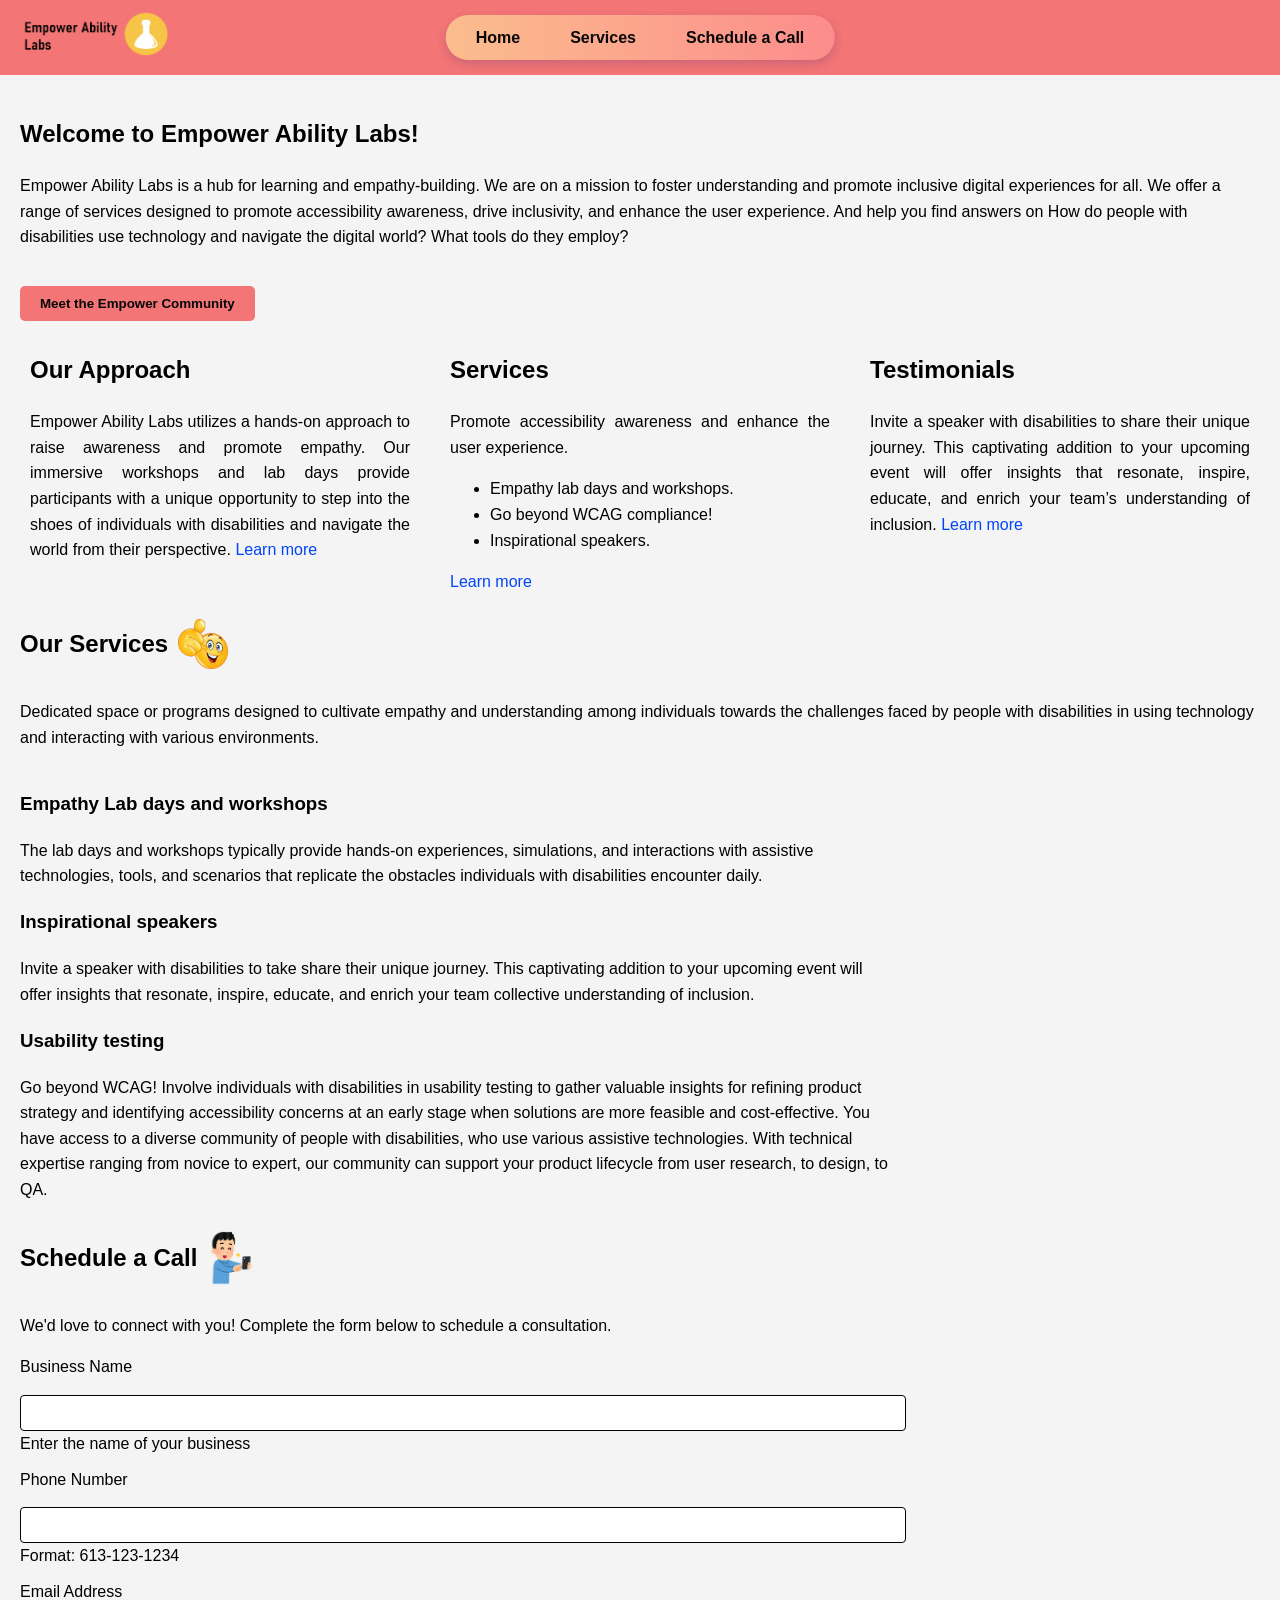
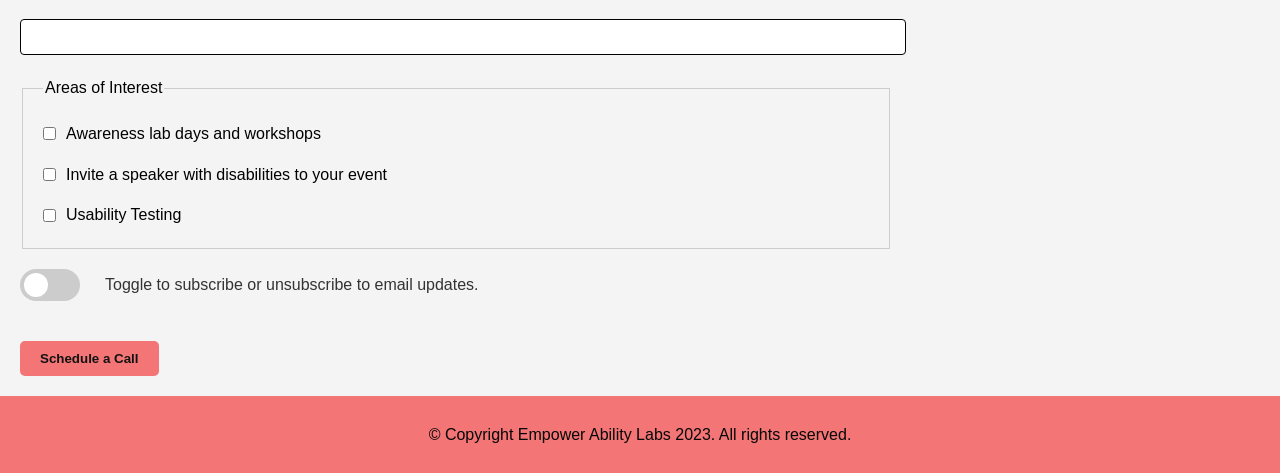
<file: index.html>
<!DOCTYPE html>
<html lang="en">
<head>
    <meta charset="UTF-8">
    <meta name="viewport" content="width=device-width, initial-scale=1.0">
    <meta name="description" content="Accessible digital experiences for all.">
    <title>Empower Ability Labs</title>
    <link rel="stylesheet" href="EmpowerAbilityLab.css">
</head>
<body>

    <!-- Accessibility Improvement: Added Skip Link -->
    
    <a href="#mainContent" class="skip-nav">Skip to main content</a>
    <!-- Header -->
    <header class="navbar navbar-expand-md navbar-dark bg-dark" role="banner">
        <a class="navbar-brand" href="#home" aria-label="Home">
            <img src="images/empowerabilitylabslogo.png" alt="Empower Ability Labs Logo" width="150">
        </a>
        <nav role="navigation">
            <!-- Hamburger Button -->
            <button class="hamburger" aria-label="Toggle navigation" aria-expanded="false">
                <span class="hamburger-bar"></span>
                <span class="hamburger-bar"></span>
                <span class="hamburger-bar"></span>
            </button>
            
            <!-- Navigation Menu -->
            <ul class="nav-menu">
                <li class="nav-item">
                    <a class="nav-link" href="#home" aria-label="Go to Home">Home</a>
                </li>
                <li class="nav-item">
                    <a class="nav-link" href="#services" aria-label="View Services">Services</a>
                </li>
                <li class="nav-item">
                    <a class="nav-link" href="#contact" aria-label="Schedule a Call">Schedule a Call</a>
                </li>
            </ul>
        </nav>
        
        
        
        
    </header>

    <!-- Main Content -->
    <main id="mainContent" role="main">
        <!-- Home Section -->
        <section id="home" tabindex="-1">
            <h1>Welcome to Empower Ability Labs!</h1>
            <p>
                Empower Ability Labs is a hub for learning and empathy-building.  We are on a mission to foster understanding and promote inclusive digital experiences for all. We offer a range of services designed to promote accessibility awareness, drive inclusivity, and enhance the user experience. And help you find answers on How do people with disabilities use technology and navigate the digital world? What tools do they employ? 
            </p>
           <!-- Updated Meet the Empower Community Button -->
<button id="communityBtn" aria-haspopup="dialog" aria-controls="communityModal" aria-expanded="false">Meet the Empower Community</button>

<!-- Original Content Moved Below the Button -->
<!-- Updated Content in 3 Columns without Table Structure -->
<div id="communityAdditionalContent" class="three-columns">
    <!-- Column 1: Our Approach -->
    <div class="column">
        <h2>Our Approach</h2>
        <p>
            Empower Ability Labs utilizes a hands-on approach to raise awareness and promote empathy. Our immersive workshops and lab days provide participants with a unique opportunity to step into the shoes of individuals with disabilities and navigate the world from their perspective. 
            <a href="https://www.google.com/search/howsearchworks/our-approach/" target="_blank" rel="noopener noreferrer" aria-label="Learn more about Our Approach">Learn more</a>
        </p>
    </div>

    <!-- Column 2: Services -->
    <div class="column">
        <h2>Services</h2>
        <p>
            Promote accessibility awareness and enhance the user experience. 
            <ul>
                <li>Empathy lab days and workshops.</li>
                <li>Go beyond WCAG compliance!</li>
                <li>Inspirational speakers.</li>
            </ul>
            <a href="https://www.elevenways.be/en/services" target="_blank" rel="noopener noreferrer" aria-label="Learn more about Services">Learn more</a>
        </p>
    </div>

    <!-- Column 3: Testimonials -->
    <div class="column">
        <h2>Testimonials</h2>
        <p>
            Invite a speaker with disabilities to share their unique journey. This captivating addition to your upcoming event will offer insights that resonate,  inspire, educate, and enrich your team’s understanding of inclusion.
            <a href="https://dictionary.cambridge.org/us/dictionary/english/testimonial" target="_blank" rel="noopener noreferrer" aria-label="Learn more about Testimonials">Learn more</a>
        </p>
    </div>
</div>


<!-- Modal Content for the Steering Committee -->
<div id="communityModal" role="dialog" aria-labelledby="modalTitle" aria-hidden="true" class="modal-overlay">
    <div class="modal-content">
        <h2 id="modalTitle">Community Steering Committee</h2>
        <p>We get aha! moments from product managers who try our services for the first time. We offered many lab days, workshops, and usability testing services to many companies and organizations including:</p>
        <ul>
            <li>McGill University</li>
            <li>Walmart.ca</li>
            <li>Apple.ca</li>
            <li>Google.ca</li>
            <li>Government of Canada</li>
        </ul>
        <button id="closeModal" aria-label="Close Modal">Close</button>
    </div>
</div>

        </section>

        <!-- Services Section -->
        <section id="services" tabindex="-1">
            <div class="services-header">
                <h2>Our Services</h2>
                <!-- Services Image next to the heading -->
                <img src="images/services.png" alt="Services overview image" class="services-image">
            </div>
            
            <p>Dedicated space or programs designed to cultivate empathy and understanding among individuals towards the challenges faced by people with disabilities in using technology and interacting with various environments.</p>
            <div class="services-container">
                <!-- Services Text -->
                <div class="services-text">
                        <h3>Empathy Lab days and workshops</h3> 
                         <p>The lab days and workshops typically provide hands-on experiences, simulations, and interactions with assistive technologies, tools, and scenarios that replicate the obstacles individuals with disabilities encounter daily.</p>  
                        <h3>Inspirational speakers</h3> 
                         <p>Invite a speaker with disabilities to take share their unique journey. This captivating addition to your upcoming event will offer insights that resonate, inspire, educate, and enrich your team collective understanding of inclusion. </p>  
                        <h3>Usability testing</h3> 
                         <p>Go beyond WCAG! Involve individuals with disabilities in usability testing to gather valuable insights for refining product strategy and identifying accessibility concerns at an early stage when solutions are more feasible and cost-effective. You have access to a diverse community of people with disabilities, who use various assistive technologies. With technical expertise ranging from novice to expert, our community can support your product lifecycle from user research, to design, to QA.</p>     
                </div>
            </div>
        </section>

        <!-- Schedule a Call Section -->
<section id="contact" tabindex="-1">
    <div class="schedule-header">
        <h2>Schedule a Call</h2>
        <img src="images/scheduleacall.png" alt="" role="presentation" class="schedule-image">
    </div>
    
    <p>We'd love to connect with you! Complete the form below to schedule a consultation.</p>
    
    <form id="contactForm" novalidate aria-label="Contact form">
        <div class="form-group">
            <label for="businessName">Business Name</label>
            <input 
                type="text" 
                id="businessName" 
                name="businessName" 
                aria-describedby="businessNameError businessNameHelp">
            <span id="businessNameHelp" class="help-text">Enter the name of your business</span>
            <span id="businessNameError" class="error-message" role="alert" hidden>Please enter your business name</span>
        </div>

        <div class="form-group">
            <label for="phone">Phone Number</label>
            <input 
                type="tel" 
                id="phone" 
                name="phone" 
                aria-describedby="phoneError phoneFormat"
                pattern="[0-9]{3}-[0-9]{3}-[0-9]{4}">
            <span id="phoneFormat" class="help-text">Format: 613-123-1234</span>
            <span id="phoneError" class="error-message" role="alert" hidden>Please enter a valid phone number</span>
        </div>

        <div class="form-group">
            <label for="email">Email Address</label>
            <input 
                type="email" 
                id="email" 
                name="email" 
                aria-required="true"
                aria-describedby="emailError"
                required>
            <span id="emailError" class="error-message" role="alert" hidden>Please enter a valid email address</span>
        </div>

        <fieldset>
            <legend>Areas of Interest</legend>
            <div class="checkbox-group">
                <input type="checkbox" id="workshops" name="topic" value="workshops">
                <label for="workshops">Awareness lab days and workshops</label>
            </div>

            <div class="checkbox-group">
                <input type="checkbox" id="speakers" name="topic" value="speakers">
                <label for="speakers">Invite a speaker with disabilities to your event</label>
            </div>

            <div class="checkbox-group">
                <input type="checkbox" id="testing" name="topic" value="testing">
                <label for="testing">Usability Testing</label>
            </div>
        </fieldset>

        <div id="eventDetails" hidden>
            <label for="eventDescription">Event Details</label>
            <textarea 
                id="eventDescription" 
                name="eventDescription"
                aria-describedby="eventDescriptionHelp"
                rows="4"></textarea>
            <span id="eventDescriptionHelp" class="help-text">Please provide details about your event, including date, audience size, and any specific requirements.</span>
        </div>

        <div class="form-group">
            <div class="switch-container" role="group" aria-labelledby="switchDescription">
                <!-- Label directly associates with the input, and descriptive content is added -->
                <label class="switch" for="specificSlider">
                    <span class="visually-hidden">subscribe</span>
                    <input 
                        type="checkbox" 
                        id="specificSlider"
                        aria-label="switchDescription">
                    <span class="slider round"></span>
                    
                </label>
                <!-- Ensure this span contains meaningful descriptive text -->
                <span id="switchDescription" class="text">Toggle to subscribe or unsubscribe to email updates.</span>
            </div>
        </div>
        
              
        <button 
            type="submit" aria-describedby="submitHelp"
            >Schedule a Call</button>
       <span id="submitHelp" class="help-text" hidden>Press Enter to submit the form</span> 
        <div id="statusMessage" class="status-message" aria-live="polite" role="status"></div>
    </form>
</section>
   
    </main>

    <!-- Footer -->
    <footer role="contentinfo">
        <p>© Copyright Empower Ability Labs 2023. All rights reserved.</p>
    </footer>

    <!-- Custom JavaScript -->
    <script src="EmpowerAbilityLab.js"></script>
</body>
</html>
</file>
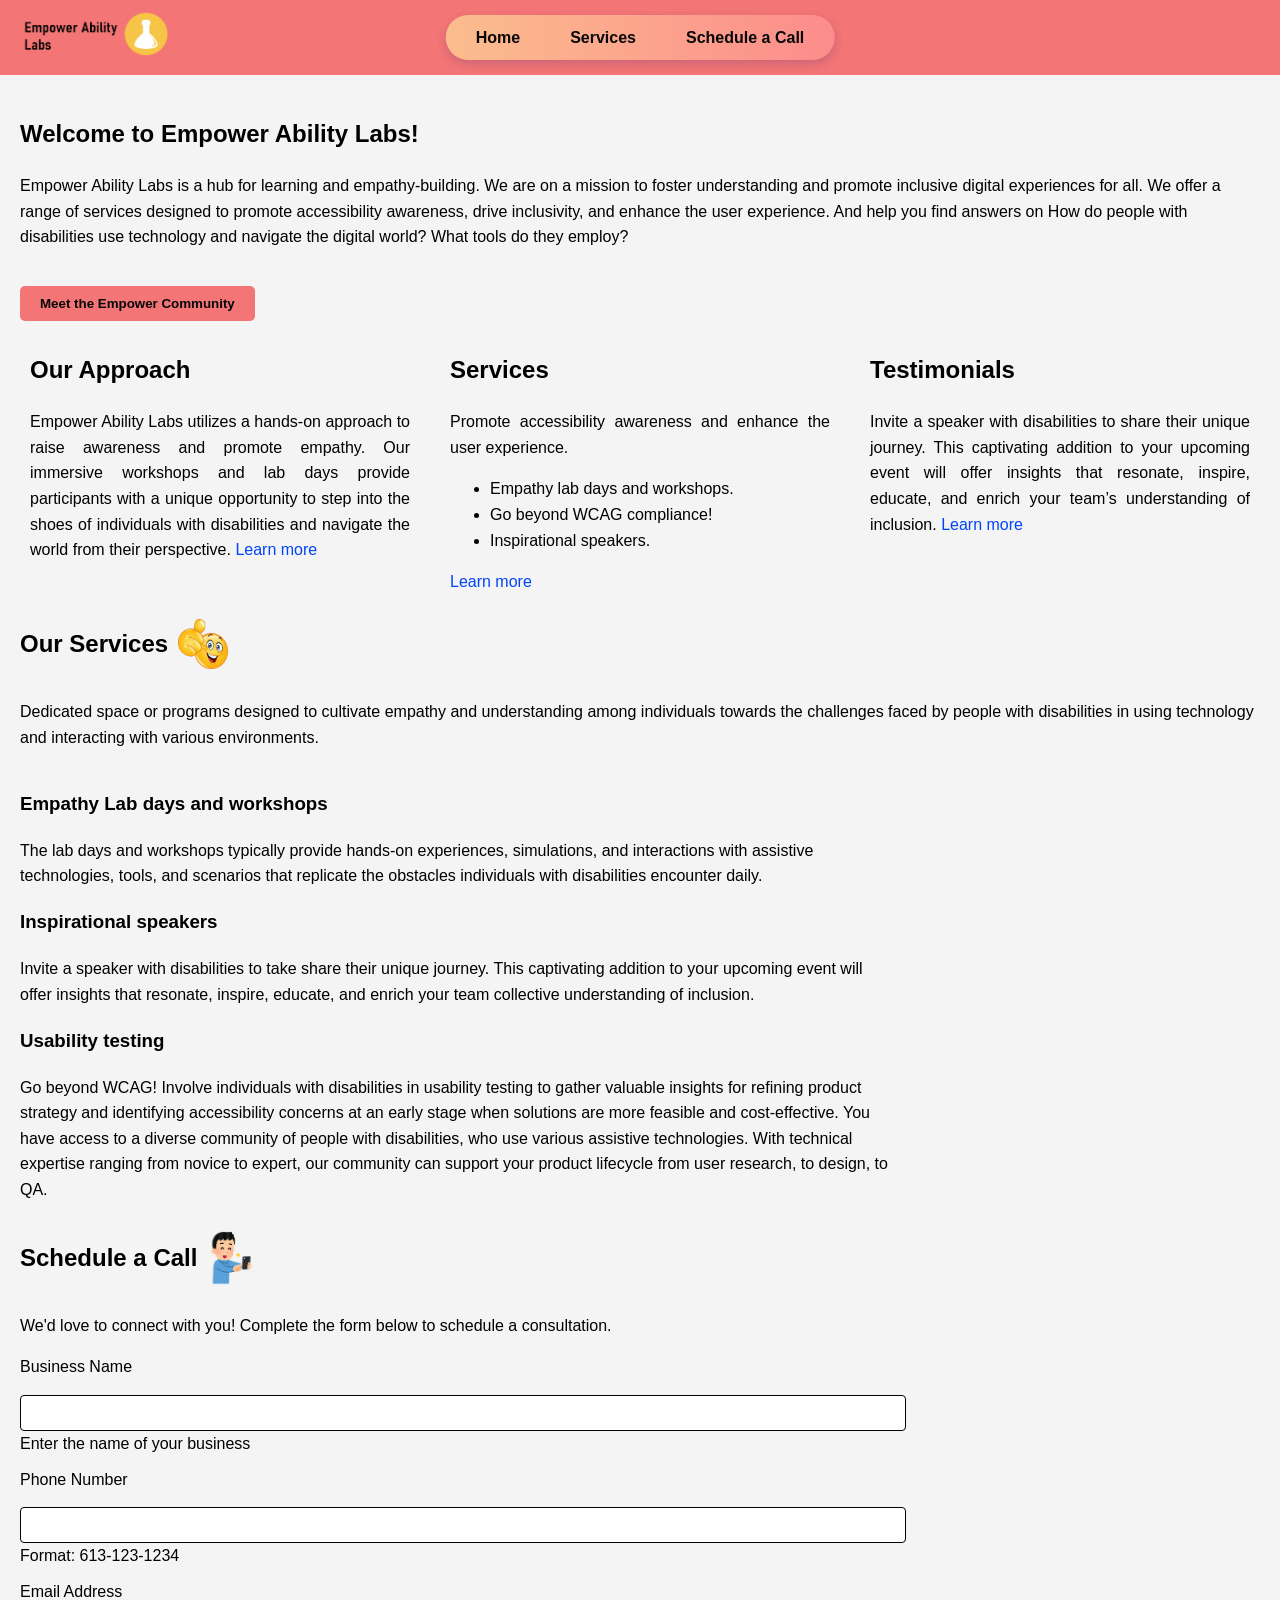
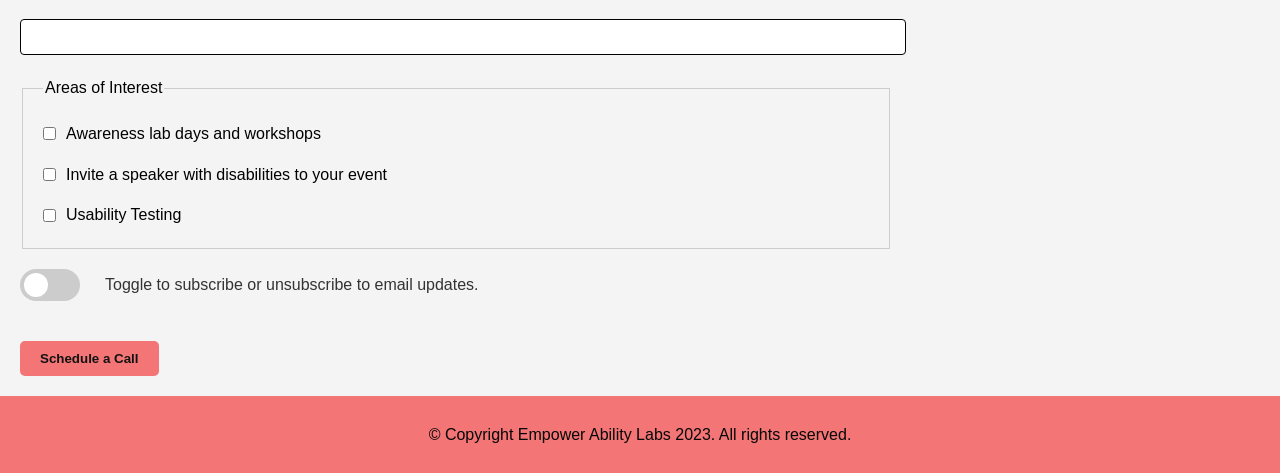
<file: EmpowerAbilityLab.html>
<!DOCTYPE html>
<html lang="en">
<head>
    <meta charset="UTF-8">
    <meta name="viewport" content="width=device-width, initial-scale=1.0">
    <meta name="description" content="Accessible digital experiences for all.">
    <title>Empower Ability Labs</title>
    <link rel="stylesheet" href="EmpowerAbilityLab.css">
</head>
<body>

    <!-- Accessibility Improvement: Added Skip Link -->
    
    <a href="#mainContent" class="skip-nav">Skip to main content</a>
    <!-- Header -->
    <header class="navbar navbar-expand-md navbar-dark bg-dark" role="banner">
        <a class="navbar-brand" href="#home" aria-label="Home">
            <img src="images/empowerabilitylabslogo.png" alt="Empower Ability Labs Logo" width="150">
        </a>
        <nav role="navigation">
                <span class="navbar-toggler-icon"></span>
            </button>
            <div class="collapse navbar-collapse" id="navbarNav">
                <ul class="navbar-nav">
                    <li class="nav-item"><a class="nav-link" href="#home" aria-label="Go to Home">Home</a></li>
                    <li class="nav-item"><a class="nav-link" href="#services" aria-label="View Services">Services</a></li>
                    <li class="nav-item"><a class="nav-link" href="#contact" aria-label="Schedule a Call">Schedule a Call</a></li>
                </ul>
            </div>
        </nav>
        
    </header>

    <!-- Main Content -->
    <main id="mainContent" role="main">
        <!-- Home Section -->
        <section id="home" tabindex="-1">
            <h1>Welcome to Empower Ability Labs!</h1>
            <p>
                Empower Ability Labs is a hub for learning and empathy-building.  We are on a mission to foster understanding and promote inclusive digital experiences for all. We offer a range of services designed to promote accessibility awareness, drive inclusivity, and enhance the user experience. And help you find answers on How do people with disabilities use technology and navigate the digital world? What tools do they employ? 
            </p>
           <!-- Updated Meet the Empower Community Button -->
<button id="communityBtn" aria-haspopup="dialog" aria-controls="communityModal" aria-expanded="false">Meet the Empower Community</button>

<!-- Original Content Moved Below the Button -->
<!-- Updated Content in 3 Columns without Table Structure -->
<div id="communityAdditionalContent" class="three-columns">
    <!-- Column 1: Our Approach -->
    <div class="column">
        <h2>Our Approach</h2>
        <p>
            Empower Ability Labs utilizes a hands-on approach to raise awareness and promote empathy. Our immersive workshops and lab days provide participants with a unique opportunity to step into the shoes of individuals with disabilities and navigate the world from their perspective. 
            <a href="https://www.google.com/search/howsearchworks/our-approach/" target="_blank" rel="noopener noreferrer" aria-label="Learn more about Our Approach">Learn more</a>
        </p>
    </div>

    <!-- Column 2: Services -->
    <div class="column">
        <h2>Services</h2>
        <p>
            Promote accessibility awareness and enhance the user experience. 
            <ul>
                <li>Empathy lab days and workshops.</li>
                <li>Go beyond WCAG compliance!</li>
                <li>Inspirational speakers.</li>
            </ul>
            <a href="https://www.elevenways.be/en/services" target="_blank" rel="noopener noreferrer" aria-label="Learn more about Services">Learn more</a>
        </p>
    </div>

    <!-- Column 3: Testimonials -->
    <div class="column">
        <h2>Testimonials</h2>
        <p>
            Invite a speaker with disabilities to share their unique journey. This captivating addition to your upcoming event will offer insights that resonate,  inspire, educate, and enrich your team’s understanding of inclusion.
            <a href="https://dictionary.cambridge.org/us/dictionary/english/testimonial" target="_blank" rel="noopener noreferrer" aria-label="Learn more about Testimonials">Learn more</a>
        </p>
    </div>
</div>


<!-- Modal Content for the Steering Committee -->
<div id="communityModal" role="dialog" aria-labelledby="modalTitle" aria-hidden="true" class="modal-overlay">
    <div class="modal-content">
        <h2 id="modalTitle">Community Steering Committee</h2>
        <p>We get aha! moments from product managers who try our services for the first time. We offered many lab days, workshops, and usability testing services to many companies and organizations including:</p>
        <ul>
            <li>McGill University</li>
            <li>Walmart.ca</li>
            <li>Apple.ca</li>
            <li>Google.ca</li>
            <li>Government of Canada</li>
        </ul>
        <button id="closeModal" aria-label="Close Modal">Close</button>
    </div>
</div>

        </section>

        <!-- Services Section -->
        <section id="services" tabindex="-1">
            <div class="services-header">
                <h2>Our Services</h2>
                <!-- Services Image next to the heading -->
                <img src="images/services.png" alt="Services overview image" class="services-image">
            </div>
            
            <p>Dedicated space or programs designed to cultivate empathy and understanding among individuals towards the challenges faced by people with disabilities in using technology and interacting with various environments.</p>
            <div class="services-container">
                <!-- Services Text -->
                <div class="services-text">
                        <h3>Empathy Lab days and workshops</h3> 
                         <p>The lab days and workshops typically provide hands-on experiences, simulations, and interactions with assistive technologies, tools, and scenarios that replicate the obstacles individuals with disabilities encounter daily.</p>  
                        <h3>Inspirational speakers</h3> 
                         <p>Invite a speaker with disabilities to take share their unique journey. This captivating addition to your upcoming event will offer insights that resonate, inspire, educate, and enrich your team collective understanding of inclusion. </p>  
                        <h3>Usability testing</h3> 
                         <p>Go beyond WCAG! Involve individuals with disabilities in usability testing to gather valuable insights for refining product strategy and identifying accessibility concerns at an early stage when solutions are more feasible and cost-effective. You have access to a diverse community of people with disabilities, who use various assistive technologies. With technical expertise ranging from novice to expert, our community can support your product lifecycle from user research, to design, to QA.</p>     
                </div>
            </div>
        </section>

        <!-- Schedule a Call Section -->
<section id="contact" tabindex="-1">
    <div class="schedule-header">
        <h2>Schedule a Call</h2>
        <img src="images/scheduleacall.png" alt="" role="presentation" class="schedule-image">
    </div>
    
    <p>We'd love to connect with you! Complete the form below to schedule a consultation.</p>
    
    <form id="contactForm" novalidate aria-label="Contact form">
        <div class="form-group">
            <label for="businessName">Business Name</label>
            <input 
                type="text" 
                id="businessName" 
                name="businessName" 
                aria-describedby="businessNameError businessNameHelp">
            <span id="businessNameHelp" class="help-text">Enter the name of your business</span>
            <span id="businessNameError" class="error-message" role="alert" hidden>Please enter your business name</span>
        </div>

        <div class="form-group">
            <label for="phone">Phone Number</label>
            <input 
                type="tel" 
                id="phone" 
                name="phone" 
                aria-describedby="phoneError phoneFormat"
                pattern="[0-9]{3}-[0-9]{3}-[0-9]{4}">
            <span id="phoneFormat" class="help-text">Format: 613-123-1234</span>
            <span id="phoneError" class="error-message" role="alert" hidden>Please enter a valid phone number</span>
        </div>

        <div class="form-group">
            <label for="email">Email Address</label>
            <input 
                type="email" 
                id="email" 
                name="email" 
                aria-required="true"
                aria-describedby="emailError"
                required>
            <span id="emailError" class="error-message" role="alert" hidden>Please enter a valid email address</span>
        </div>

        <fieldset>
            <legend>Areas of Interest</legend>
            <div class="checkbox-group">
                <input type="checkbox" id="workshops" name="topic" value="workshops">
                <label for="workshops">Awareness lab days and workshops</label>
            </div>

            <div class="checkbox-group">
                <input type="checkbox" id="speakers" name="topic" value="speakers">
                <label for="speakers">Invite a speaker with disabilities to your event</label>
            </div>

            <div class="checkbox-group">
                <input type="checkbox" id="testing" name="topic" value="testing">
                <label for="testing">Usability Testing</label>
            </div>
        </fieldset>

        <div id="eventDetails" hidden>
            <label for="eventDescription">Event Details</label>
            <textarea 
                id="eventDescription" 
                name="eventDescription"
                aria-describedby="eventDescriptionHelp"
                rows="4"></textarea>
            <span id="eventDescriptionHelp" class="help-text">Please provide details about your event, including date, audience size, and any specific requirements.</span>
        </div>

        <div class="form-group">
            <div class="switch-container" role="group" aria-labelledby="switchDescription">
                <!-- Label directly associates with the input, and descriptive content is added -->
                <label class="switch" for="specificSlider">
                    <span class="visually-hidden">subscribe</span>
                    <input 
                        type="checkbox" 
                        id="specificSlider"
                        aria-label="switchDescription">
                    <span class="slider round"></span>
                    
                </label>
                <!-- Ensure this span contains meaningful descriptive text -->
                <span id="switchDescription" class="text">Toggle to subscribe or unsubscribe to email updates.</span>
            </div>
        </div>
        
              
        <button 
            type="submit" aria-describedby="submitHelp"
            >Schedule a Call</button>
       <span id="submitHelp" class="help-text" hidden>Press Enter to submit the form</span> 
        <div id="statusMessage" class="status-message" aria-live="polite" role="status"></div>
    </form>
</section>
   
    </main>

    <!-- Footer -->
    <footer role="contentinfo">
        <p>© Copyright Empower Ability Labs 2023. All rights reserved.</p>
    </footer>

    <!-- Custom JavaScript -->
    <script src="EmpowerAbilityLab.js"></script>
</body>
</html>
</file>
<file: EmpowerAbilityLab.css>
/* General Styling */
body {
    font-family: Arial, sans-serif;
    line-height: 1.6;
    margin: 0;
    padding: 0;
    background-color: #f4f4f4; /* Light background for contrast */
}

/* Header and Navigation Styling */
header {
    background-color: #f37575;
    display: flex;
    justify-content: space-between;
    align-items: center;
    padding: 10px 20px;
    position: relative;
}

header img {
    width: 150px;
}
header .logo-text {
    color: white;
    font-size: 1.5rem;
    font-weight: bold;
    
}

nav {
    position: absolute;
    left: 50%;
    transform: translateX(-50%);
    background: linear-gradient(90deg, #fbbd8d, #fc8c8c); /* Improved gradient for better contrast */
    padding: 10px 20px; /* Padding for spacing */
    border-radius: 50px; /* Capsule-shaped navbar */
    box-shadow: 0 4px 10px rgba(56, 40, 132, 0.2); /* Subtle shadow for depth */
    z-index: 1000;
    font-weight: bold;
}


nav ul {
    list-style: none;
    padding: 0;
    margin: 0;
    display: flex;
    gap: 30px; /* Increased gap between menu items */
}

nav ul li {
    display: inline-block;
}

nav ul li a {
    color: rgb(7, 7, 7);
    text-decoration: none;
    font-size: 1rem;
    padding: 5px 10px;

}

nav ul li a:focus {
    font-weight: bold;
    box-shadow: 0 0 5px green;
}

/* Ensure logo stays on the left */
.navbar-brand {
    position: relative;
    z-index: 2;
}


/* Main content section */
#mainContent {
    padding: 20px;
}

/* Modal Styling */
#communityModal {
    display: none;
    position: fixed;
    top: 50%;
    left: 50%;
    transform: translate(-50%, -50%);
    z-index: 1000;
    background-color: rgba(194, 43, 43, 0.849);
    width: 80%;
    max-width: 600px;
}

#communityModal .modal-content {
    background-color: white;
    padding: 20px;
    border-radius: 8px;
    box-shadow: 0px 4px 6px rgba(0, 0, 0, 0.1);
}

/* Footer */
footer {
    background-color: #f37575;
    color: rgb(7, 7, 7);
    text-align: center;
    padding: 10px;
}

/* Button Styling */
button {
    padding: 10px 20px;
    margin-top: 20px;
    background-color: #f37575;
    color: rgb(7, 7, 7);
    border: none;
    border-radius: 5px;
    cursor: pointer;
    font-weight: bold;
}
button:focus {
    font-weight: bold;
    outline: none; /* Optional: Removes default focus outline if not needed */
    border: 2px solid green;
    box-shadow: 0 0 5px green;
}

button:hover {
    background-color: #d4543e;
}


/* Table Styling inside Modal */
table {
    width: 100%;
    border-collapse: collapse;
    margin-top: 20px;
}

th, td {
    padding: 12px;
    border: 1px solid #ddd;
    text-align: left;
}

th {
    background-color: #f4f4f4;
}

a {
    color: #0144fc;
    text-decoration: none;
}

a:hover {
    text-decoration: underline;
}

/* Contact Form and Images */
.contact-container {
    display: flex;
    gap: 10px;
}

#contactForm {
    flex-grow: 1;
    max-width: 70%;
}

.schedule-image {
    width:25%;
    height: auto;
}

/* Services Section */
.services-header {
    display: flex;
    align-items: center;
    gap: 10px;
}

.services-image {
    width: 50px;
    height: auto;
}

.services-container {
    display: flex;
    flex-direction: column;
    gap: 10px;
    margin-top: 20px;
}

.services-text {
    flex-grow: 1;
    max-width: 70%;
}

/* Schedule a Call Section */
.schedule-header {
    display: flex;
    align-items: center;
    gap: 10px;
}

.schedule-image {
    width: 50px;
    height: auto;
}


/* Form Elements */
form label {
    display: block;
    margin-top: 10px;
}

form input, form textarea {
    width: 100%;
    padding: 8px;
    margin-top: 5px;
    font-size: 1rem;
    border: 1px solid #020202;
    border-radius: 4px;
}

form button[type="submit"] {
    background-color: #f37575;
    color: rgb(18, 18, 18);
    padding: 10px 20px;
    margin-top: 15px;
    border: none;
    border-radius: 5px;
    cursor: pointer;
}
form button[type="submit"]:focus {
    outline: none; /* Removes default focus outline */
    border: 2px solid green; /* Adds a green border on focus */
    box-shadow: 0 0 5px green; /* Optional: Adds a subtle green glow */
}


form button[type="submit"]:hover {
    background-color: #d4543e;
}

/* Modal Close Button */
#closeModal {
    background-color: #dc3545;
    color: white;
    padding: 10px 20px;
    border-radius: 5px;
    cursor: pointer;
    margin-top: 20px;
}

#closeModal:hover {
    background-color: #c82333;
}

/* Responsive Design for Mobile */
/* Responsive Design for Tablet and Small Screens */


/* Responsive Design for Mobile */
@media (max-width: 768px) {
    header {
        flex-direction: column;
        align-items: center;
    }

    nav {
        position: relative;
        left: 0;
        transform: none;
        width: 100%;
        margin-top: 15px;
    }

    nav ul {
        flex-direction: column;
        gap: 10px;
    }

    .navbar-brand {
        align-self: center;
    }

    header img {
        margin-bottom: 10px;
    }

    .three-columns {
        flex-direction: column;
        gap: 15px;
    }

    .column {
        padding: 10px;
        box-sizing: border-box;
        text-align: left;
    }

    .services-container {
        flex-direction: column;
        gap: 15px;
    }

    .services-text {
        max-width: 100%;
    }

    .services-header,
    .schedule-header {
        flex-direction: column;
        align-items: flex-start;
    }

    .services-image,
    .schedule-image{
        width: 10%;
        margin-bottom: 10px;
    }

    #contactForm {
        max-width: 100%;
    }

    button {
        width: 100%;
    }
}



*:focus {
    outline: 2px solid #28a745; /* Green outline */
    outline-offset: 2px;
  }

/* Label Styling */
label {
    display: inline-block;
    cursor: pointer; /* Make label clickable */
    margin-bottom: 10px; /* Space below each label */
    vertical-align: middle; /* Align text vertically with checkbox */
}

/* Ensure checkbox and text are inline */
fieldset {
    display: flex;
    flex-direction: column;
    gap: 15px;
    margin-top: 20px;
    border: 1px solid #ccc;
    padding: 20px;
    width: 100%;
    box-sizing: border-box;
}

.checkbox-group {
    display: flex;
    align-items: center;
    gap: 10px;
}

.checkbox-group input[type="checkbox"] {
    width: auto;
    margin: 0;
    cursor: pointer;
}

.checkbox-group label {
    margin: 0;
    cursor: pointer;
    display: inline-block;
    vertical-align: middle;
}



/* The switch - the box around the slider */
/* The switch - the box around the slider */
.switch {
    position: relative;
    display: inline-block;
    width: 60px;
    height: 32px;
}

/* Hide default checkbox */
.switch input {
    opacity: 0;
    width: 0;
    height: 0;
}

/* The slider */
.slider {
    position: absolute;
    top: 0;
    left: 0;
    right: 0;
    bottom: 0;
    background-color: #ccc;
    border-radius: 34px;
    transition: .4s;
    z-index: 1; /* Ensure slider is above the base layer */
}

.slider:before {
    position: absolute;
    content: "";
    height: 23px;
    width: 23px;
    left: 4px;
    bottom: 4px;
    background-color: rgb(190, 48, 26);
    border-radius: 50%;
    transition: .4s;
}

input:checked + .slider {
    background-color: #2196F3;
}

/* Improved focus styles */
input:focus-visible + .slider {
    /* Remove previous outline styles */
    outline: none;
    /* Add a visible focus ring that appears above the slider */
    box-shadow: 0 0 0 3px #28a745;
    /* Ensure the focus indicator is visible */
    z-index: 2;
}

input:checked + .slider:before {
    transform: translateX(26px);
}

/* Rounded sliders */
.slider.round {
    border-radius: 32px;
}

.slider.round:before {
    border-radius: 50%;
}

/* Switch container styling */
.switch-container {
    display: flex;
    align-items: center;
    gap: 10px;
    margin: 15px 0;
}
  /* Additional styling for text and instruction */
  .text {
    margin-left: 10px; /* Adjust margin as needed */
  }
  
  .instruction {
    font-size: 12px; /* Adjust font size as needed */
    color: #888;
    margin-top: 5px;
  }
/* Skip Link Styling */
.skip-nav {
    position: absolute;
    top: -40px; /* Hides it above the viewport initially */
    left: 200px;
    background-color: #1e1d1d; /* Dark background */
    color: #ebe4e4; /* White text for contrast */
    padding: 7px 15px;
    font-size: 1rem;
    text-decoration: none;
    border-radius: 5px;
    z-index: 1000; /* Ensures it appears above other elements */
    transition: top 0.3s ease; /* Smooth transition for visibility */
}

.skip-nav:focus {
    top: 10px; /* Moves it into the viewport when focused */
    outline: 2px solid #42cd2c; /* White outline for visibility */
    outline-offset: 2px;
}
/* Toggle Switch Container */
.switch-container {
    display: flex;
    align-items: center;
    gap: 15px;
    margin-top: 10px;
}

/* Hide default checkbox */
.toggle-input {
    opacity: 0;
    position: absolute;
}

/* Switch container */
.switch {
    position: relative;
    display: inline-block;
    width: 60px;
    height: 32px;
}

/* The slider */
.slider {
    position: absolute;
    top: 0;
    left: 0;
    right: 0;
    bottom: 0;
    background-color: #ccc;
    transition: 0.4s;
    border-radius: 34px;
}

/* Slider circle */
.slider:before {
    position: absolute;
    content: "";
    height: 24px;
    width: 24px;
    left: 4px;
    bottom: 4px;
    background-color: white;
    transition: 0.4s;
    border-radius: 50%;
}

/* Slider movement on toggle */
.toggle-input:checked + .slider {
    background-color: #b34b4b; /* Background when checked */
}

.toggle-input:checked + .slider:before {
    transform: translateX(26px); /* Moves the circle to the right */
}

/* Rounded switch */
.slider.round {
    border-radius: 34px;
}

.slider.round:before {
    border-radius: 50%;
}

/* Descriptive text */
.text {
    font-size: 1rem;
    color: #333;
}
.three-columns {
    display: flex;
    justify-content: space-between;
    gap: 20px; /* Adjust spacing between columns */
}

.column {
    flex: 1; /* Make all columns equal width */
    padding: 10px;
    box-sizing: border-box;
    text-align: justify;
}

.column h3 {
    margin-bottom: 10px;
    font-size: 1.2em;
    font-weight: bold;
}

.column p {
    margin: 0;
    text-align: justify;
}
.visually-hidden{
    display: none;
    opacity: 0.0;
}
/* Hamburger Button */
.hamburger {
    display: none; /* Show the hamburger icon */
    flex-direction: column;
    justify-content: space-between;
    align-items: center;
    width: 30px; /* Set the width of the hamburger */
    height: 24px; /* Set the height of the hamburger */
    background: none; /* Remove background color */
    border: none; /* No border */
    cursor: pointer; /* Pointer cursor for interactivity */
    z-index: 1001; /* Ensure it's above other elements */
    padding: 0;
}

.hamburger-bar {
    width: 100%;
    height: 3px;
    background-color: #333;
    border-radius: 2px;
    transition: all 0.3s ease-in-out;
}

/* Navigation Menu */
.nav-menu {
    display: flex;
    list-style: none;
    gap: 30px;
    margin: 0;
    padding: 0;
}

.nav-menu.hidden {
    display: none; /* Hide menu */
}

.nav-menu.open {
    display: flex;
    flex-direction: column;
    position: absolute;
    top: 60px; /* Adjust based on header height */
    left: 0;
    width: 100%;
    background-color: #d4cdcd;
    padding: 20px 0;
    box-shadow: 0 4px 6px rgba(0, 0, 0, 0.1);
}

@media (max-width: 768px) {
    .hamburger {
        display: flex; /* Show hamburger icon on small screens */
    }

    .nav-menu {
        display: none; /* Hide menu by default */
    }

    .nav-menu.open {
        display: flex; /* Show menu when toggled */
        flex-direction: column;
        position: absolute;
        top: 60px;
        left: 0;
        width: 100%;
        background-color: #f4f4f4;
        padding: 20px;
        box-shadow: 0 4px 6px rgba(0, 0, 0, 0.1);
    }
}
</file>
